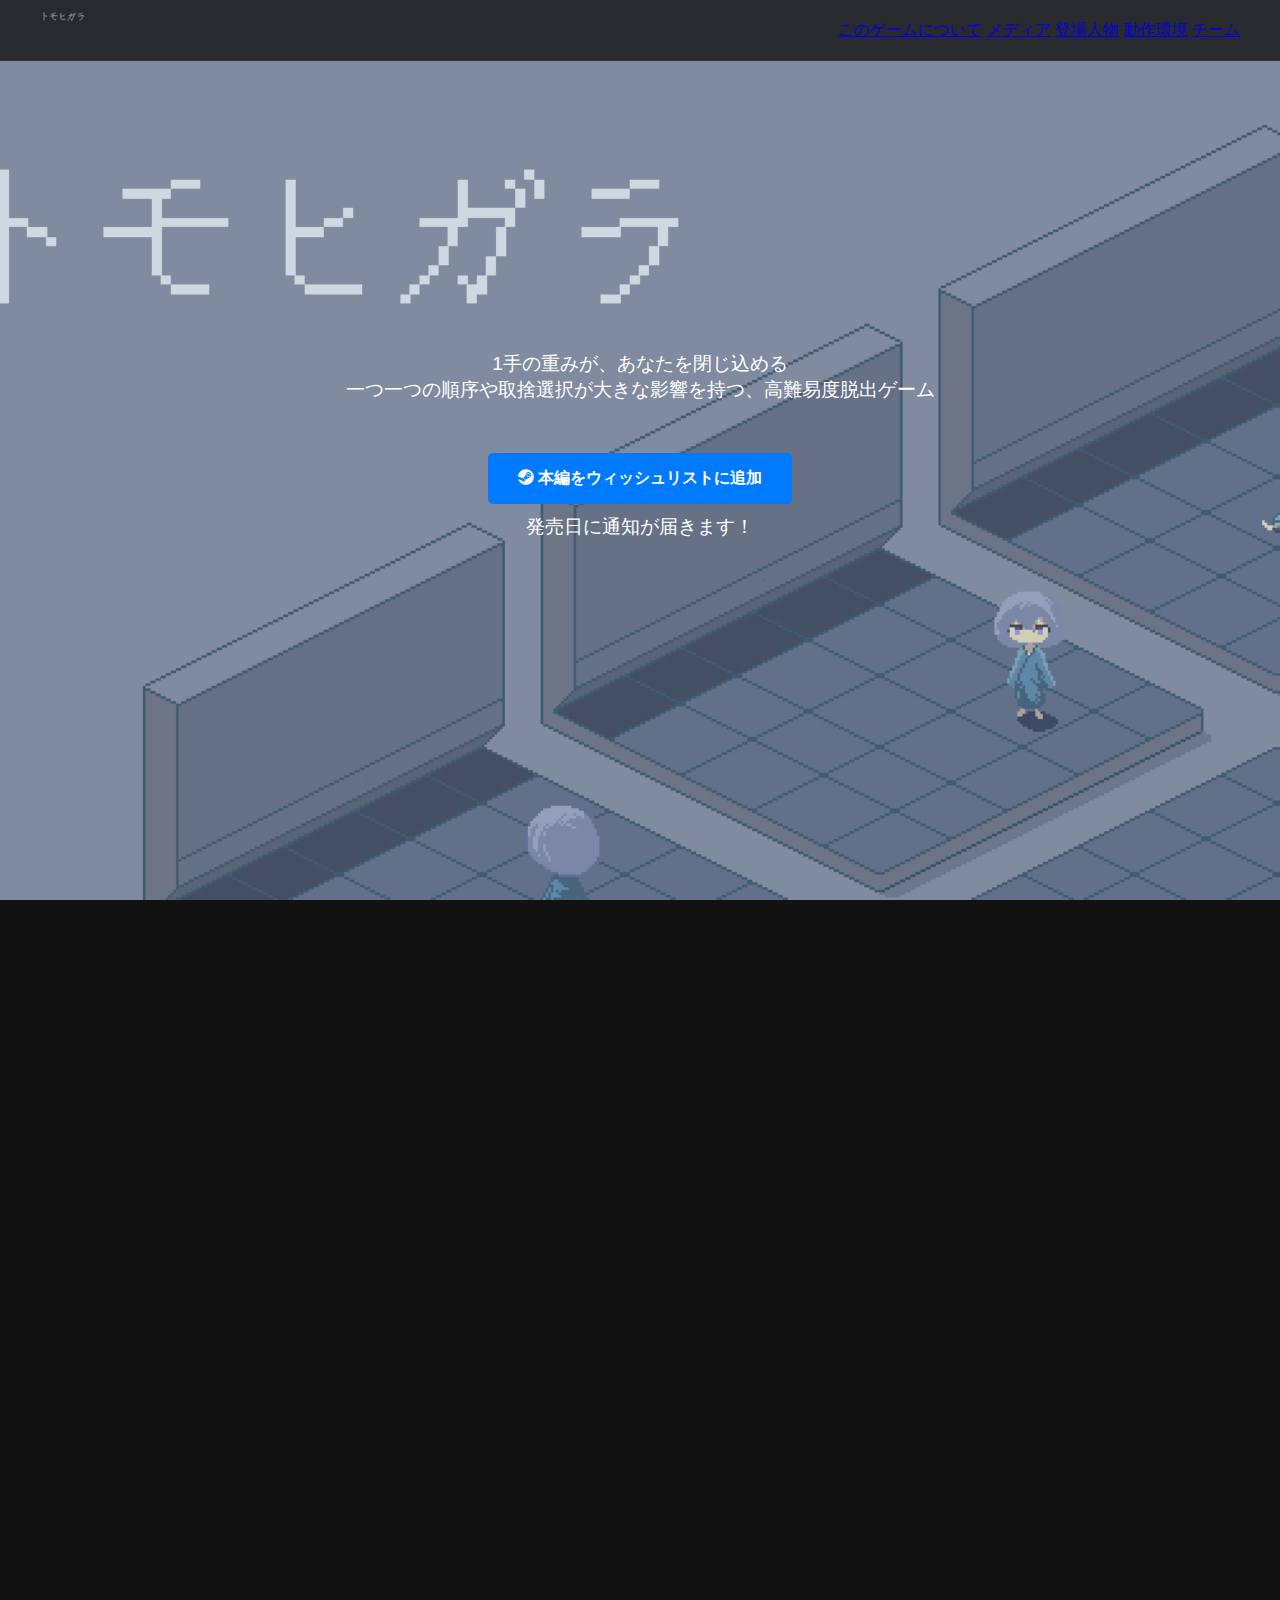
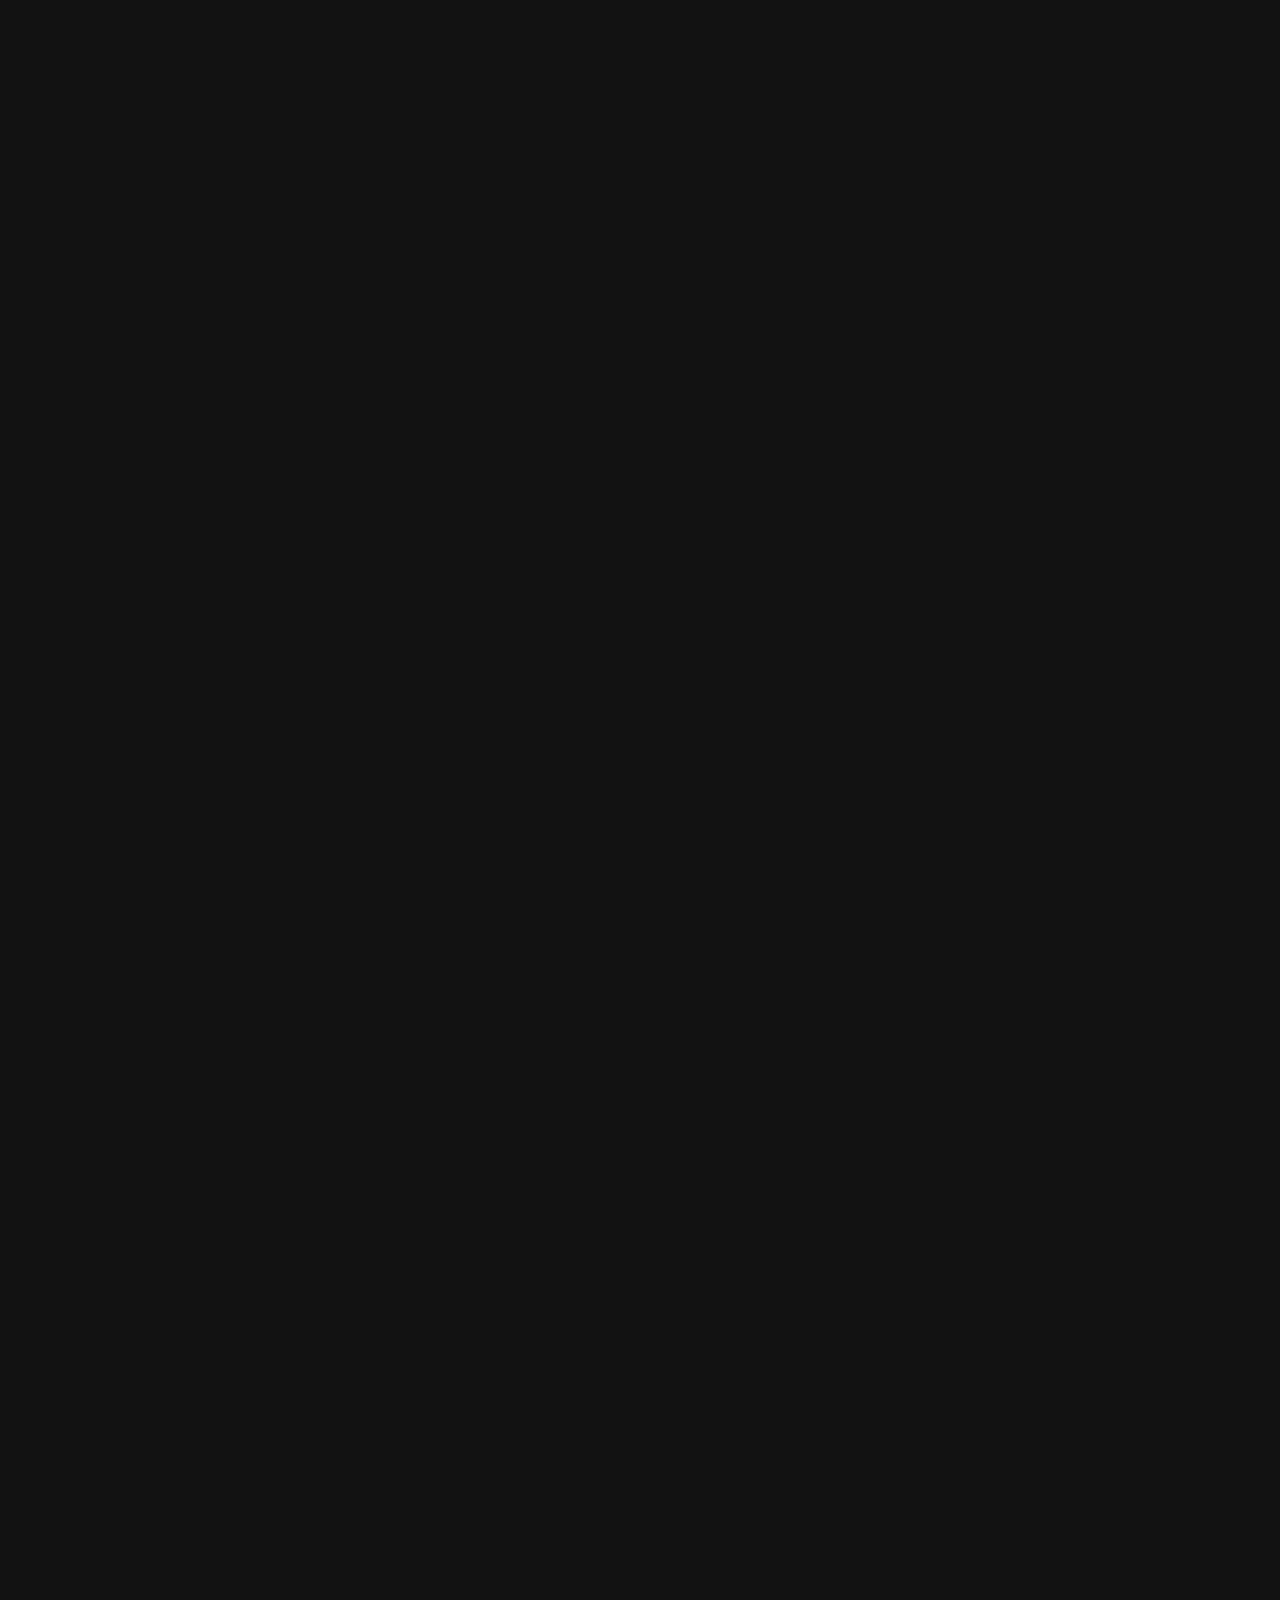
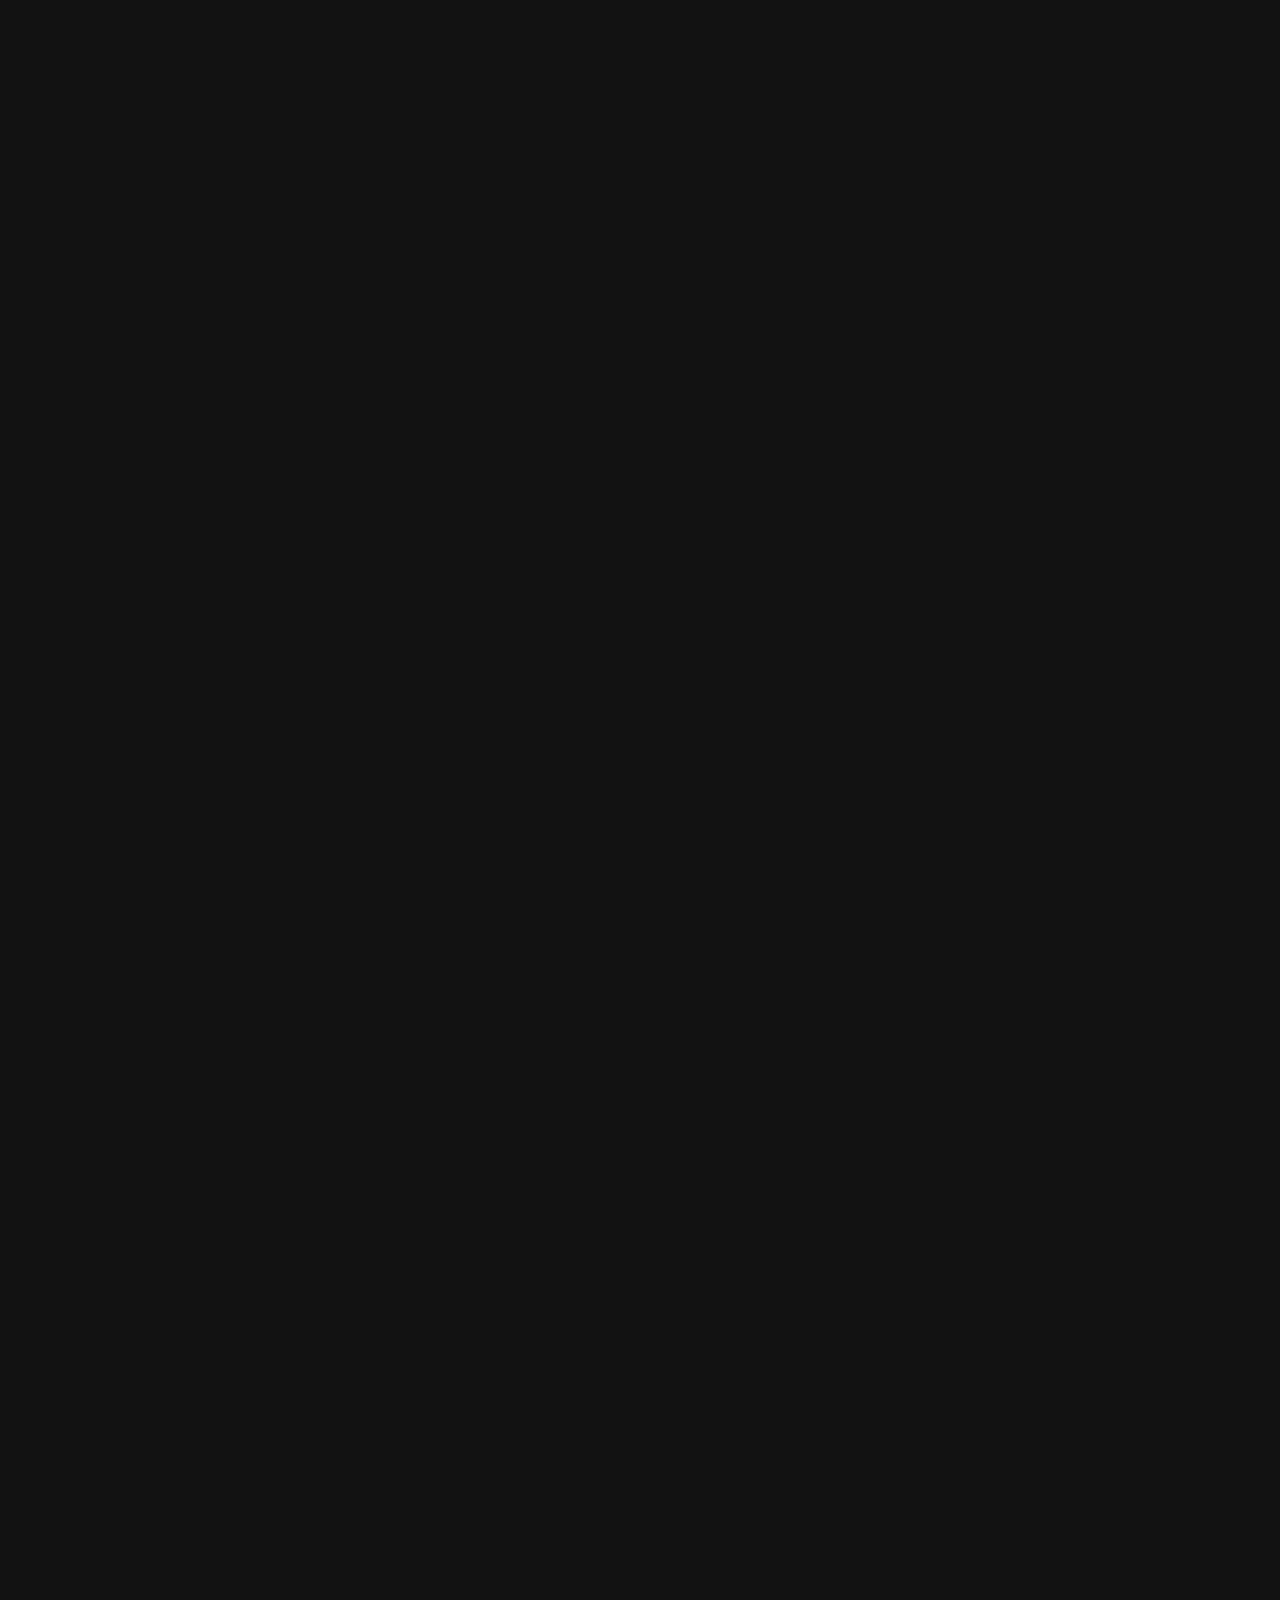
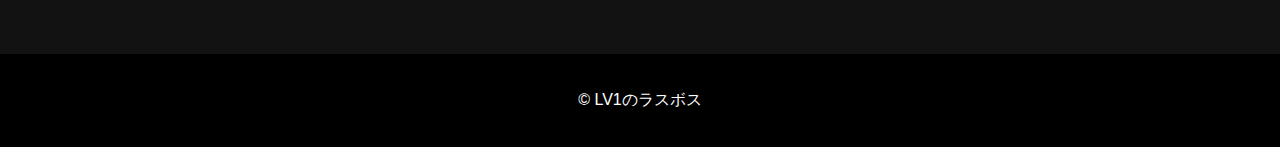
<file: index.html>
<!DOCTYPE html>
<html lang="ja">
  <head>
  <meta charset="UTF-8" />
  <meta name="viewport" content="width=device-width, initial-scale=1.0" />

  <title>トモヒガラ 公式サイト | 記憶を失った少女のドット絵脱出ゲーム</title>
  <meta name="description" content="1手の重みが、あなたを閉じ込める。一つ一つの順序や取捨選択が大きな影響を持つ、高難易度脱出ゲーム。" />
  <meta name="keywords" content="トモヒガラ, 脱出ゲーム, ドット絵, 記憶を失った少女, 高難易度, インディーゲーム, ホラー, ノベル, pixel art" />
  <meta name="author" content="Tomohigara" />
  <link rel="canonical" href="https://tomohigara.com/" />

  <!-- OGP -->
  <meta property="og:title" content="トモヒガラ 公式サイト | 記憶を失った少女のドット絵脱出ゲーム" />
  <meta property="og:description" content="1手の重みが、あなたを閉じ込める。一つ一つの順序や取捨選択が大きな影響を持つ、高難易度脱出ゲーム。" />
  <meta property="og:type" content="website" />
  <meta property="og:url" content="https://tomohigara.com/" />
  <meta property="og:site_name" content="トモヒガラ 公式サイト" />
  <meta property="og:image" content="https://tomohigara.com/images/video-poster.jpg" />
  <meta property="og:image:alt" content="ゲームのキービジュアル" />

  <meta property="og:video" content="https://tomohigara.com/videos/trailer.mp4" />
  <meta property="og:video:type" content="video/mp4" />
  <meta property="og:video:width" content="1280" />
  <meta property="og:video:height" content="720" />

  
  <!-- Twitter -->
  <meta name="twitter:card" content="player" />
<meta name="twitter:site" content="@IeiIei120709" />

<meta name="twitter:player" content="https://tomohigara.com/videos/player.html" />
<meta name="twitter:player:width" content="1280" />
<meta name="twitter:player:height" content="720" />

<meta name="twitter:image" content="https://tomohigara.com/images/video-poster.jpg" />
<meta name="twitter:image:alt" content="トモヒガラ - ゲームトレーラーのサムネイル" />

<meta name="twitter:player:stream" content="https://tomohigara.com/videos/trailer.mp4" />
<meta name="twitter:player:stream:content_type" content="video/mp4" />


  <!-- iOS / Android -->
  <link rel="touch-icon" href="/images/touch_icon.png" />
  <meta name="theme-color" content="#000000" />

  <!-- Styles -->
  <link rel="stylesheet" href="css/style.css" />
  <link rel="stylesheet" href="https://cdnjs.cloudflare.com/ajax/libs/font-awesome/6.5.2/css/all.min.css" />
  <link rel="icon" href="favicon.png" type="image/png" />

  <!-- Structured Data (optional but SEO-effective) -->
  <script type="application/ld+json">
  {
    "@context": "https://schema.org",
    "@type": "VideoGame",
    "name": "記憶を失った少女のドット絵脱出ゲーム",
    "url": "https://tomohigara.com/",
    "image": "https://tomohigara.com/images/main-visual.jpg",
    "author": { "@type": "Person", "name": "Tomohigara" },
    "genre": "脱出ゲーム",
    "description": "1手の重みがあなたを閉じ込める──高難易度ドット絵脱出ゲーム。"
  }
  </script>
</head>

  <body>
    <header>
      <nav>
        <a href="#hero" class="logo"
          ><img src="images/logo.png" alt="ゲームロゴ"
        /></a>
        <div class="nav-links">
          <a href="#about">このゲームについて</a>
          <a href="#media">メディア</a>
          <a href="#characters">登場人物</a>
          <a href="#specs">動作環境</a>
          <a href="team.html" class="page-link">チーム</a>
          </div>
      </nav>
    </header>

    <section id="hero">
      <div class="hero-content">
        <p>
          1手の重みが、あなたを閉じ込める<br />一つ一つの順序や取捨選択が大きな影響を持つ、高難易度脱出ゲーム
        </p>
        <div class="steam-buttons">
          
          <a href="https://store.steampowered.com/app/4055020/_/" target="_blank" class="cta-button primary-cta">
              <i class="fab fa-steam"></i> 本編をウィッシュリストに追加
          </a>
        </div>
        <p class="cta-note">発売日に通知が届きます！</p>
      </div>
    </section>

    <main>
      <section id="about" class="content-section">
        <h2>このゲームについて</h2>
        <p class="intro">
          記憶喪失の少女「イーリャ」を操作し、奇妙で複雑な建物からの脱出を目指す高難易度の脱出ゲームです。
        </p>
        <div class="features-container">
          <div class="feature-item">
            <h4>Stepシステムによる時間の経過</h4>
            <p>
              行動ごとに「step」が進み、状況が変化します。例えば「押してから10stepだけ開く扉」をくぐり、先で作業をして戻ってくるには、行動の順序と取捨選択が命運を分けます。
            </p>
          </div>
          <div class="feature-item">
            <h4>重量システムによるアイテムの制限</h4>
            <p>
              アイテムには「重量値」があり、所持重量が重いほど1回の行動にかかるstep数が増加します。軽装なら10回動ける場面でも、重量が大きければ5回しか動けないかもしれません。
            </p>
          </div>
        </div>
        <div class="goal-description">
          <h4>明確なゴール</h4>
          <p>外へと続く扉を開くため、鍵を集めることが目的です。</p>
          <ul>
            <li>
              <strong>Demo版：</strong
              >チュートリアルにあたり、黒色の鍵を1つ集めれば脱出できます。
            </li>
            <li>
              <strong>製品版：</strong
              >5つの鍵が必要となり、複雑な仕掛けを解き進める必要があります。ただし救済措置として、“ロボットを分解して鍵を得る”方法も存在します。これは便利な近道であると同時に、本作の持つ残酷さを象徴する要素です。
            </li>
          </ul>
        </div>
        <div class="streaming-policy">
          <h4>ゲーム配信について</h4>
          <p>
            Demo版・製品版ともに配信可能です。配信の際は、概要欄などに本ゲームの販売リンクを掲載していただけると幸いです。
          </p>
        </div>
        <p class="outro">
          記憶喪失の少女「イーリャ」を奇妙で複雑な建物からの脱出へと導いてください。
        </p>
      </section>

      <section id="media" class="content-section">
        <h2>トレーラー & スクリーンショット</h2>

        <div class="trailer-container">
          <iframe
            src="https://www.youtube.com/embed/xYiSZO9I0Ng"
            title="YouTube video player"
            frameborder="0"
            allow="accelerometer; autoplay; clipboard-write; encrypted-media; gyroscope; picture-in-picture; web-share"
            allowfullscreen
          ></iframe>
        </div>
        <div class="gallery-container">
          <div class="main-image-wrapper">
            <img
              id="main-screenshot"
              src="images/ss1.jpg"
              alt="メインスクリーンショット"
            />
          </div>
          <div class="thumbnail-grid">
            <img
              class="thumbnail-img active"
              src="images/ss1.jpg"
              alt="スクリーンショット1"
            />
            <img
              class="thumbnail-img"
              src="images/ss2.jpg"
              alt="スクリーンショット2"
            />
            <img
              class="thumbnail-img"
              src="images/ss3.jpg"
              alt="スクリーンショット3"
            />
            <img
              class="thumbnail-img"
              src="images/ss4.jpg"
              alt="スクリーンショット4"
            />
            <img
              class="thumbnail-img"
              src="images/ss5.jpg"
              alt="スクリーンショット5"
            />
          </div>
        </div>
      </section>

      <section id="characters" class="content-section">
        <h2>登場人物</h2>
        <div class="character-grid">
          <div class="character-card">
            <img src="images/character1.png" alt="イーリャの画像" />
            <h3>イーリャ</h3>
            <p>
              見知らぬ建物で目覚めた記憶喪失の少女。<br />黒い鍵を見つけて脱出を目指す。
            </p>
          </div>
          <div class="character-card">
            <img src="images/character2.png" alt="モップの画像" />
            <h3>モップ</h3>
            <p>
              イーリャをサポートするロボット。<br />この建物について何か知っているようだが………
            </p>
          </div>
        </div>
      </section>

      <section id="specs" class="content-section">
        <h2>動作環境</h2>
        <ul>
          <li><strong>OS:</strong> Windows 10 / 11</li>
          <li><strong>メモリ:</strong> 8 GB RAM</li>
        </ul>
      </section>
    </main>

    <footer>
      <p>&copy; LV1のラスボス</p>
    </footer>

    <script src="js/script.js"></script>
  </body>
</html>
</file>
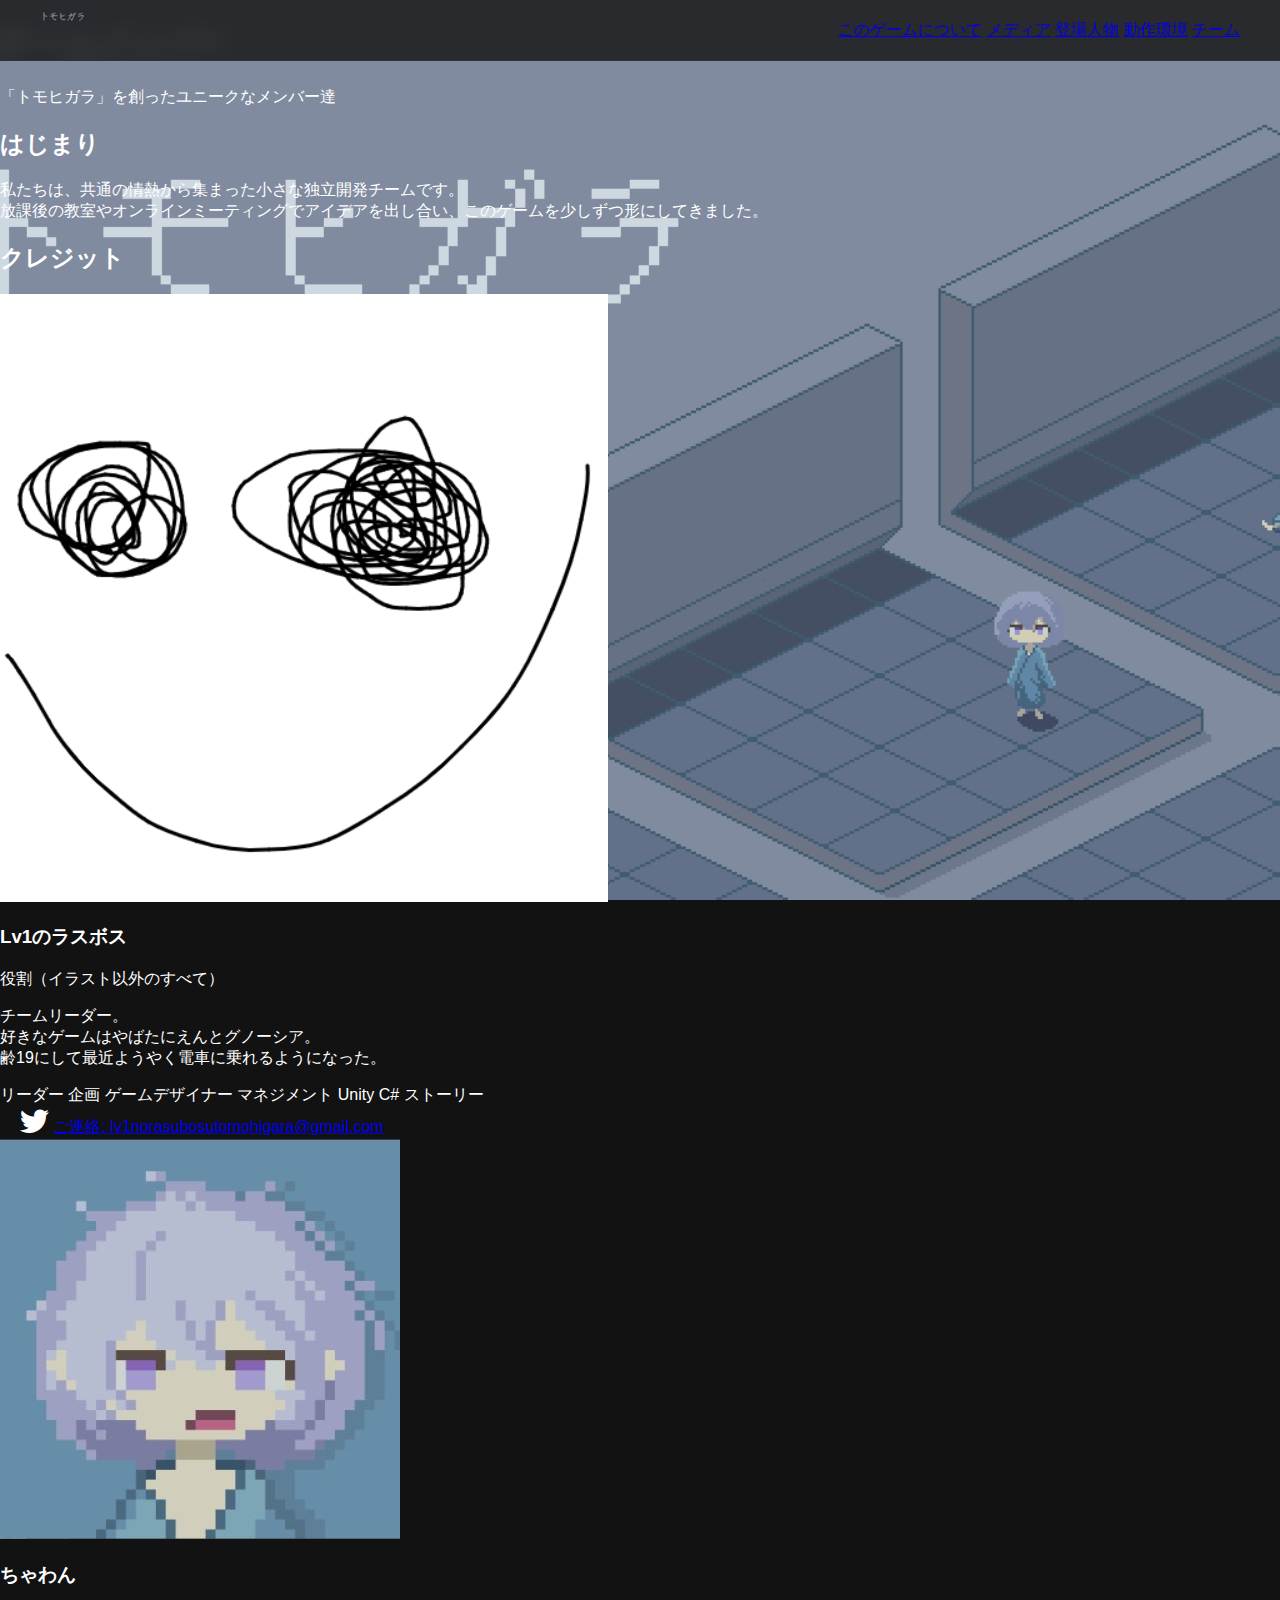
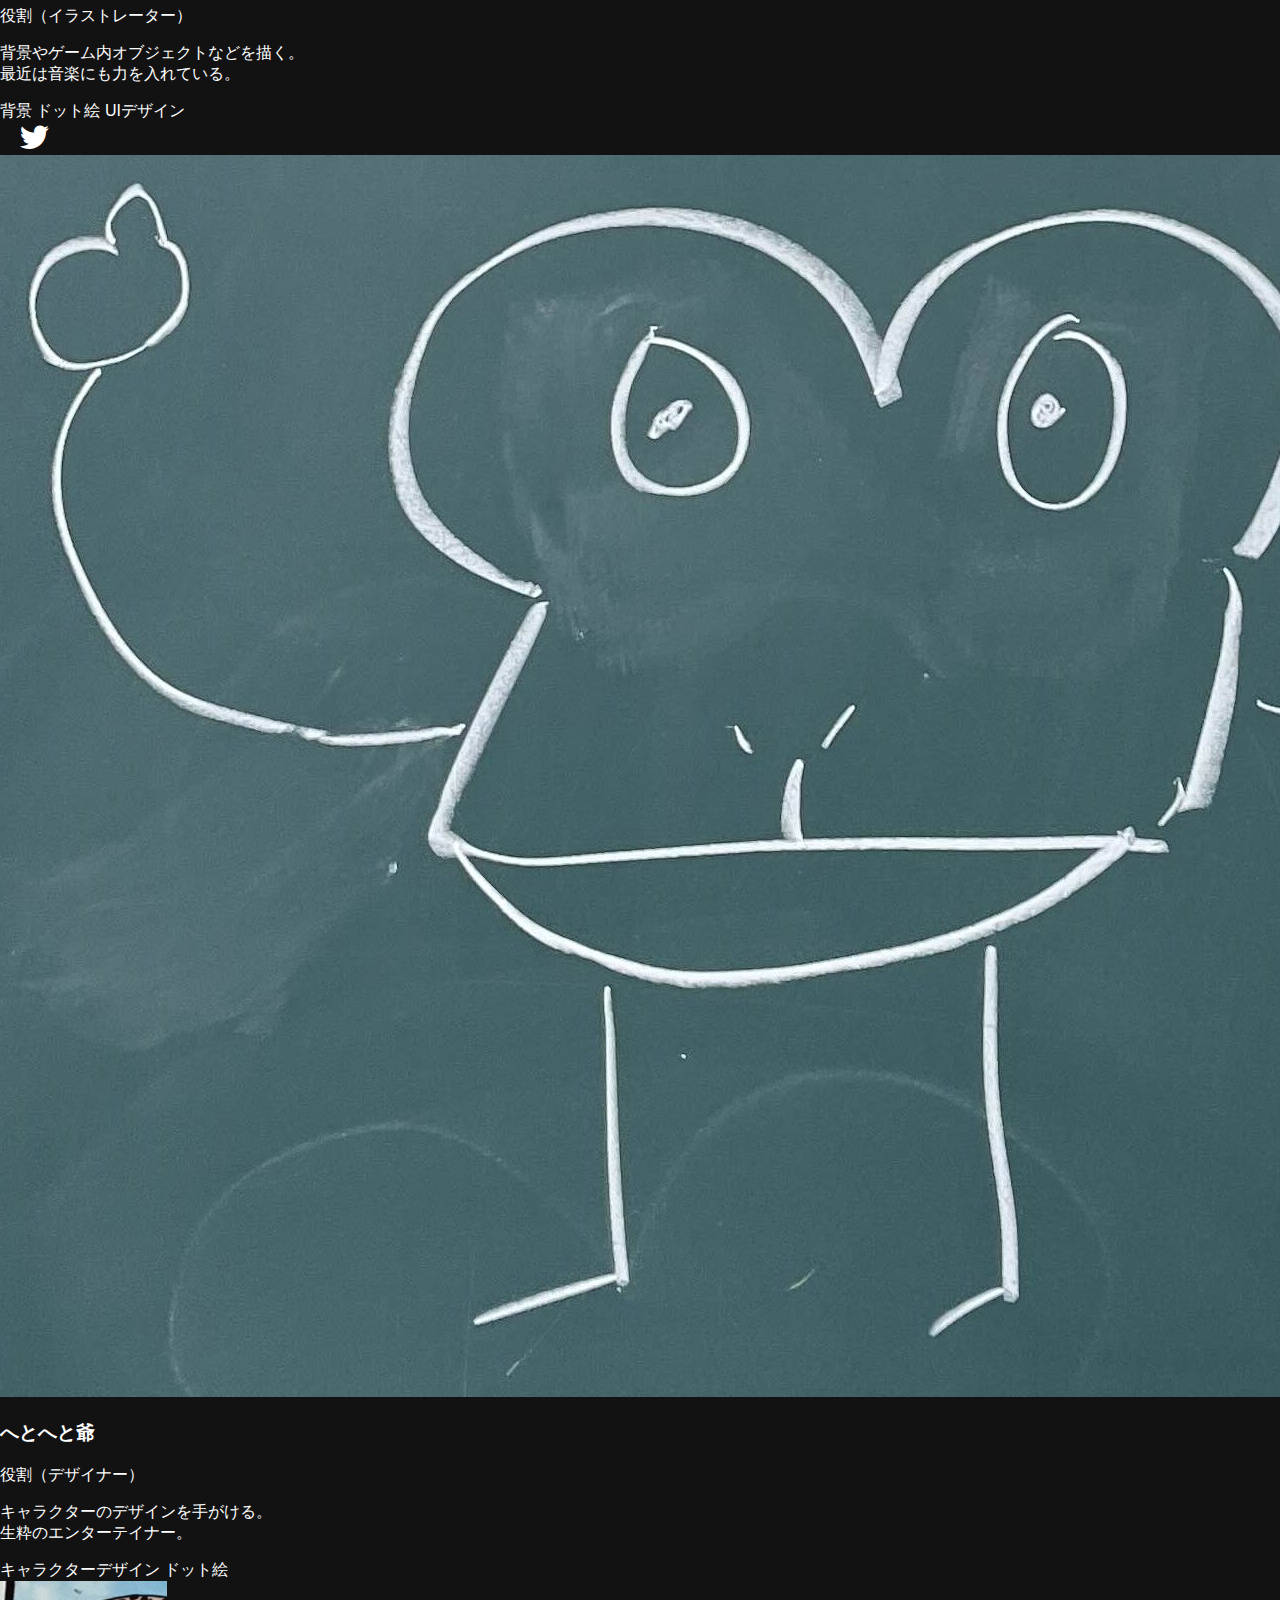
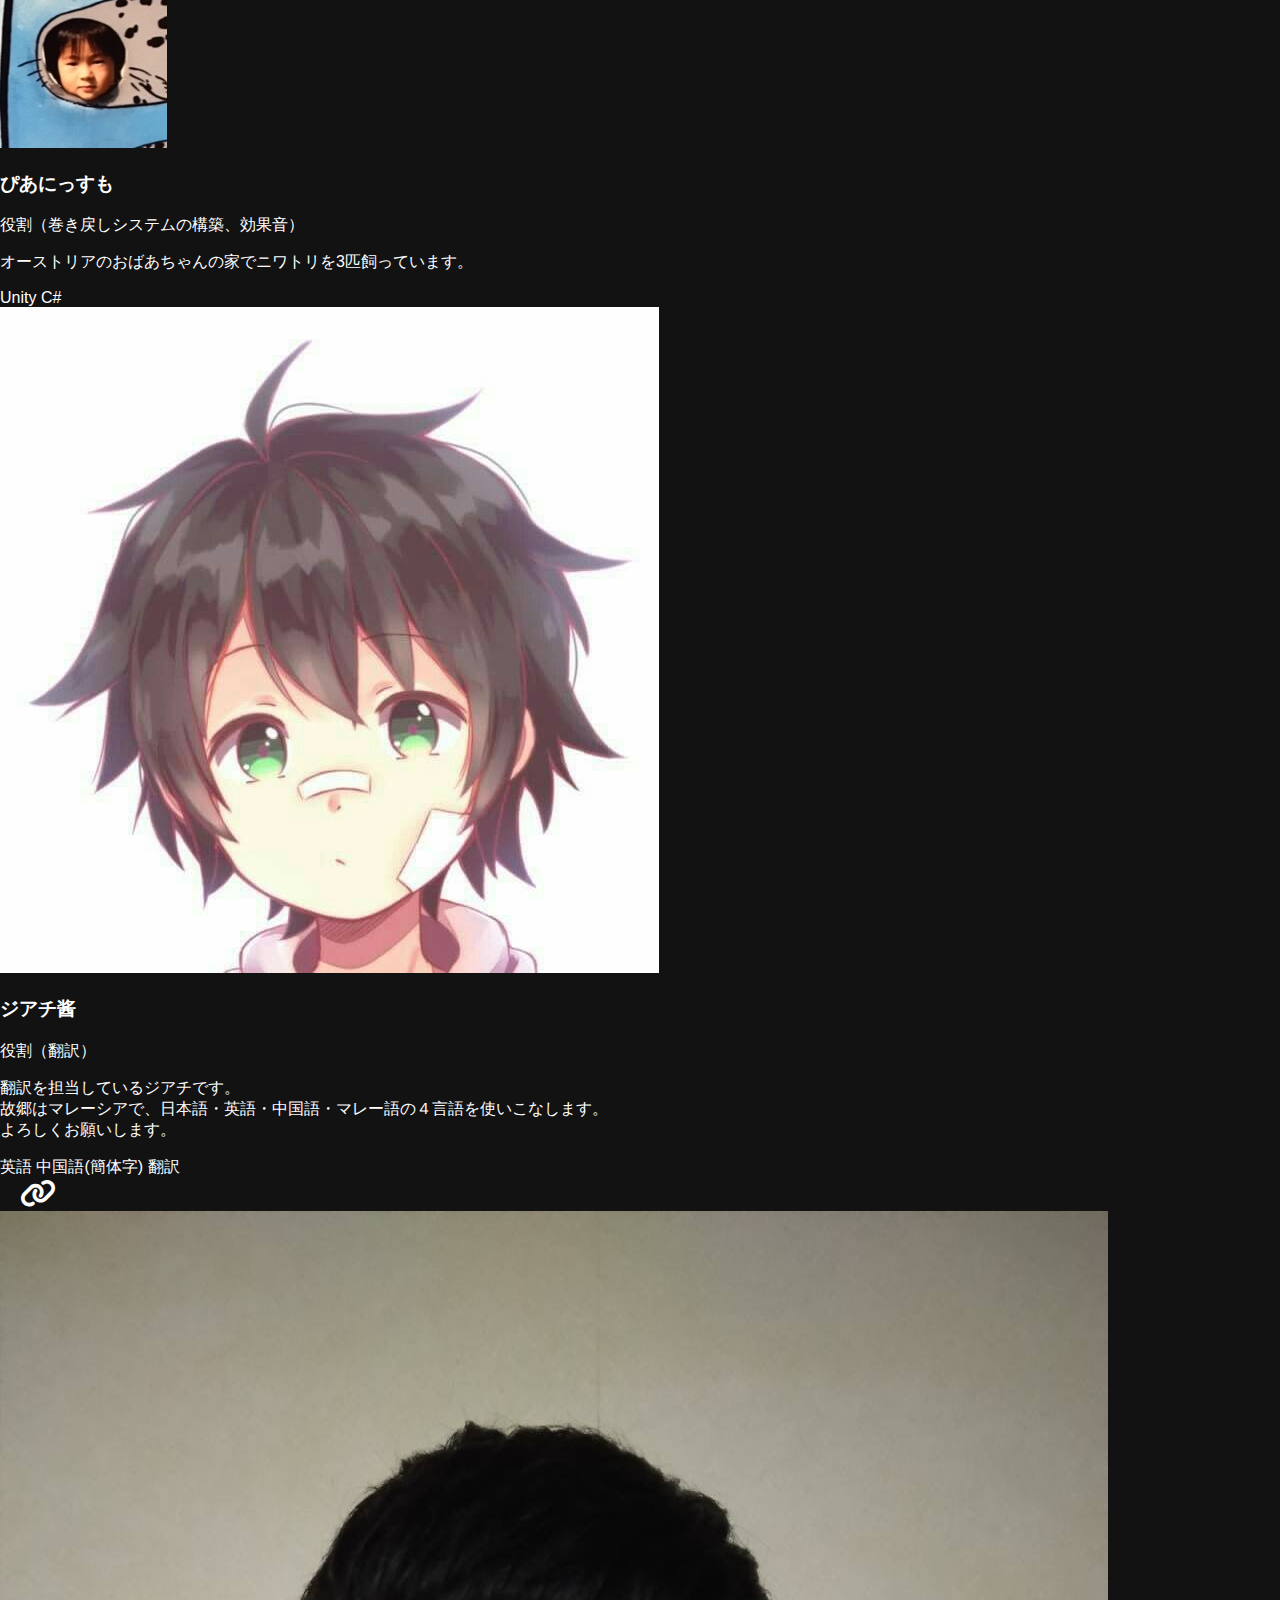
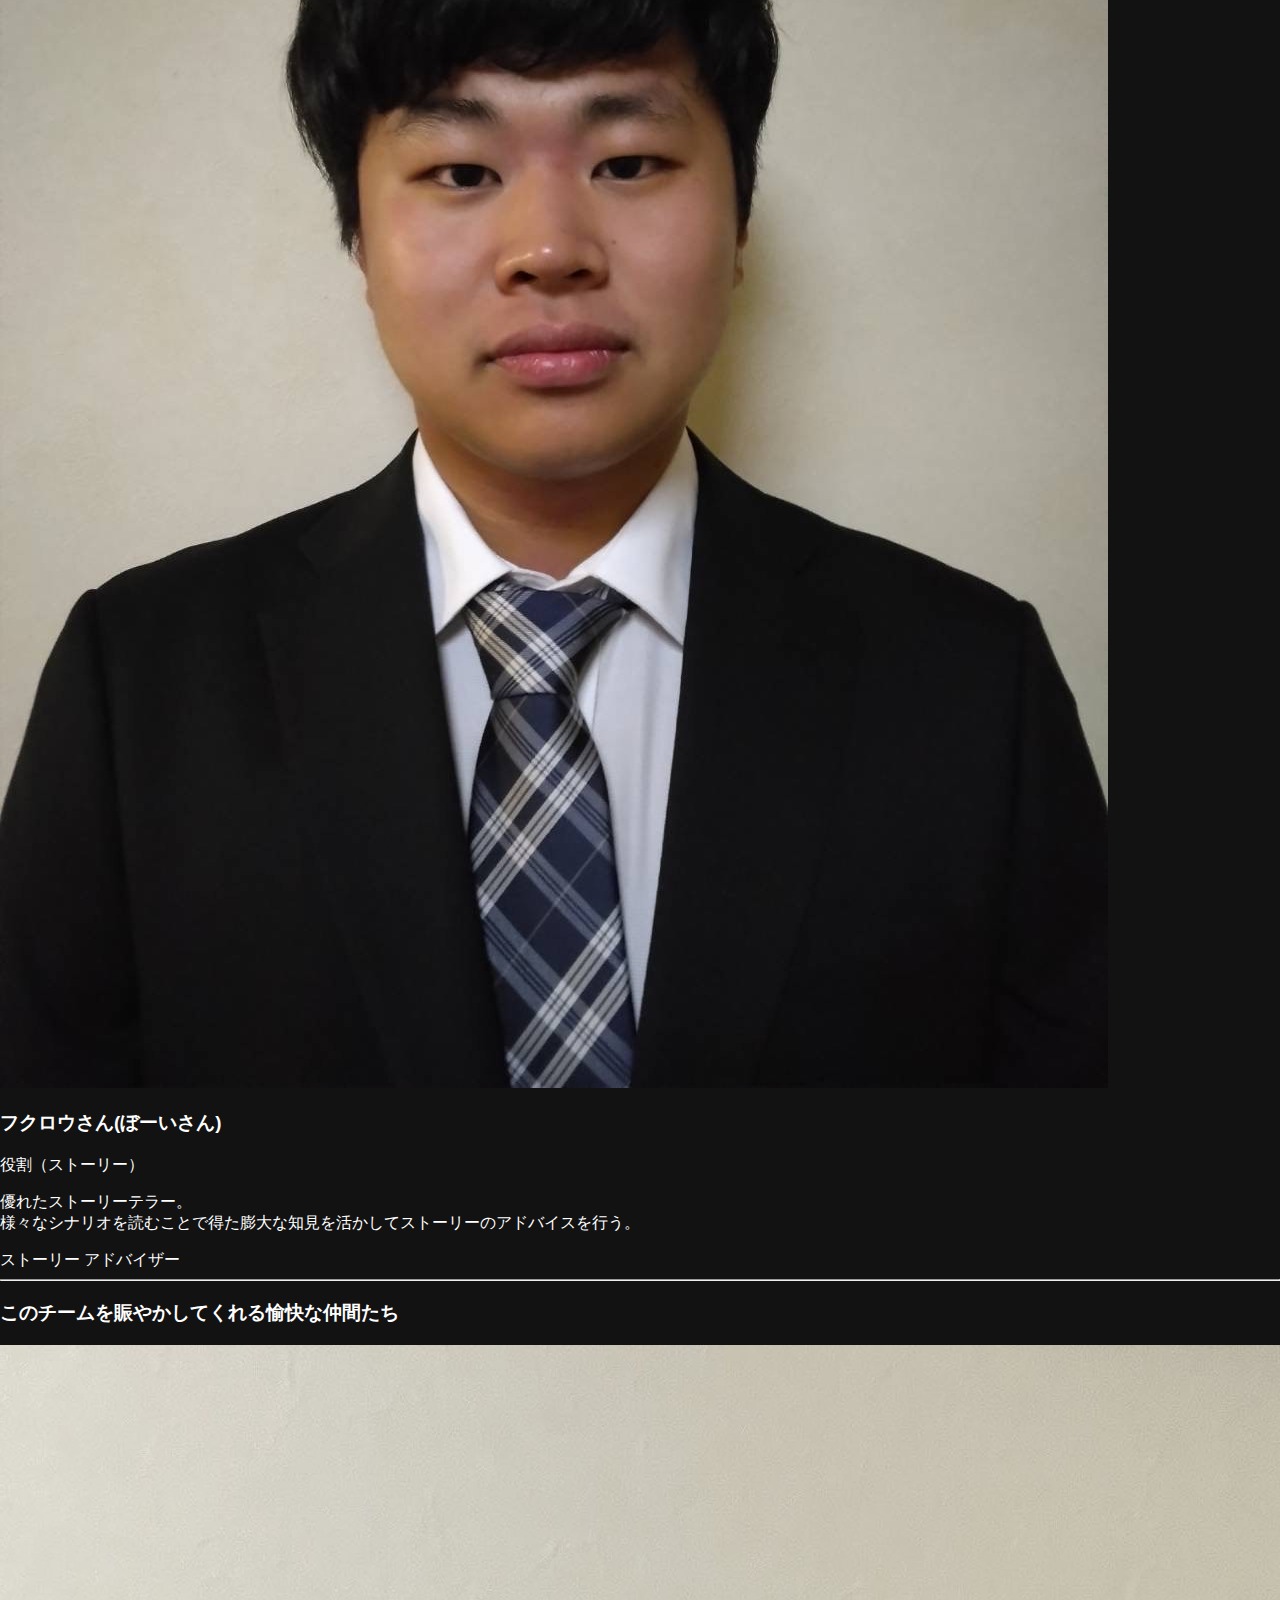
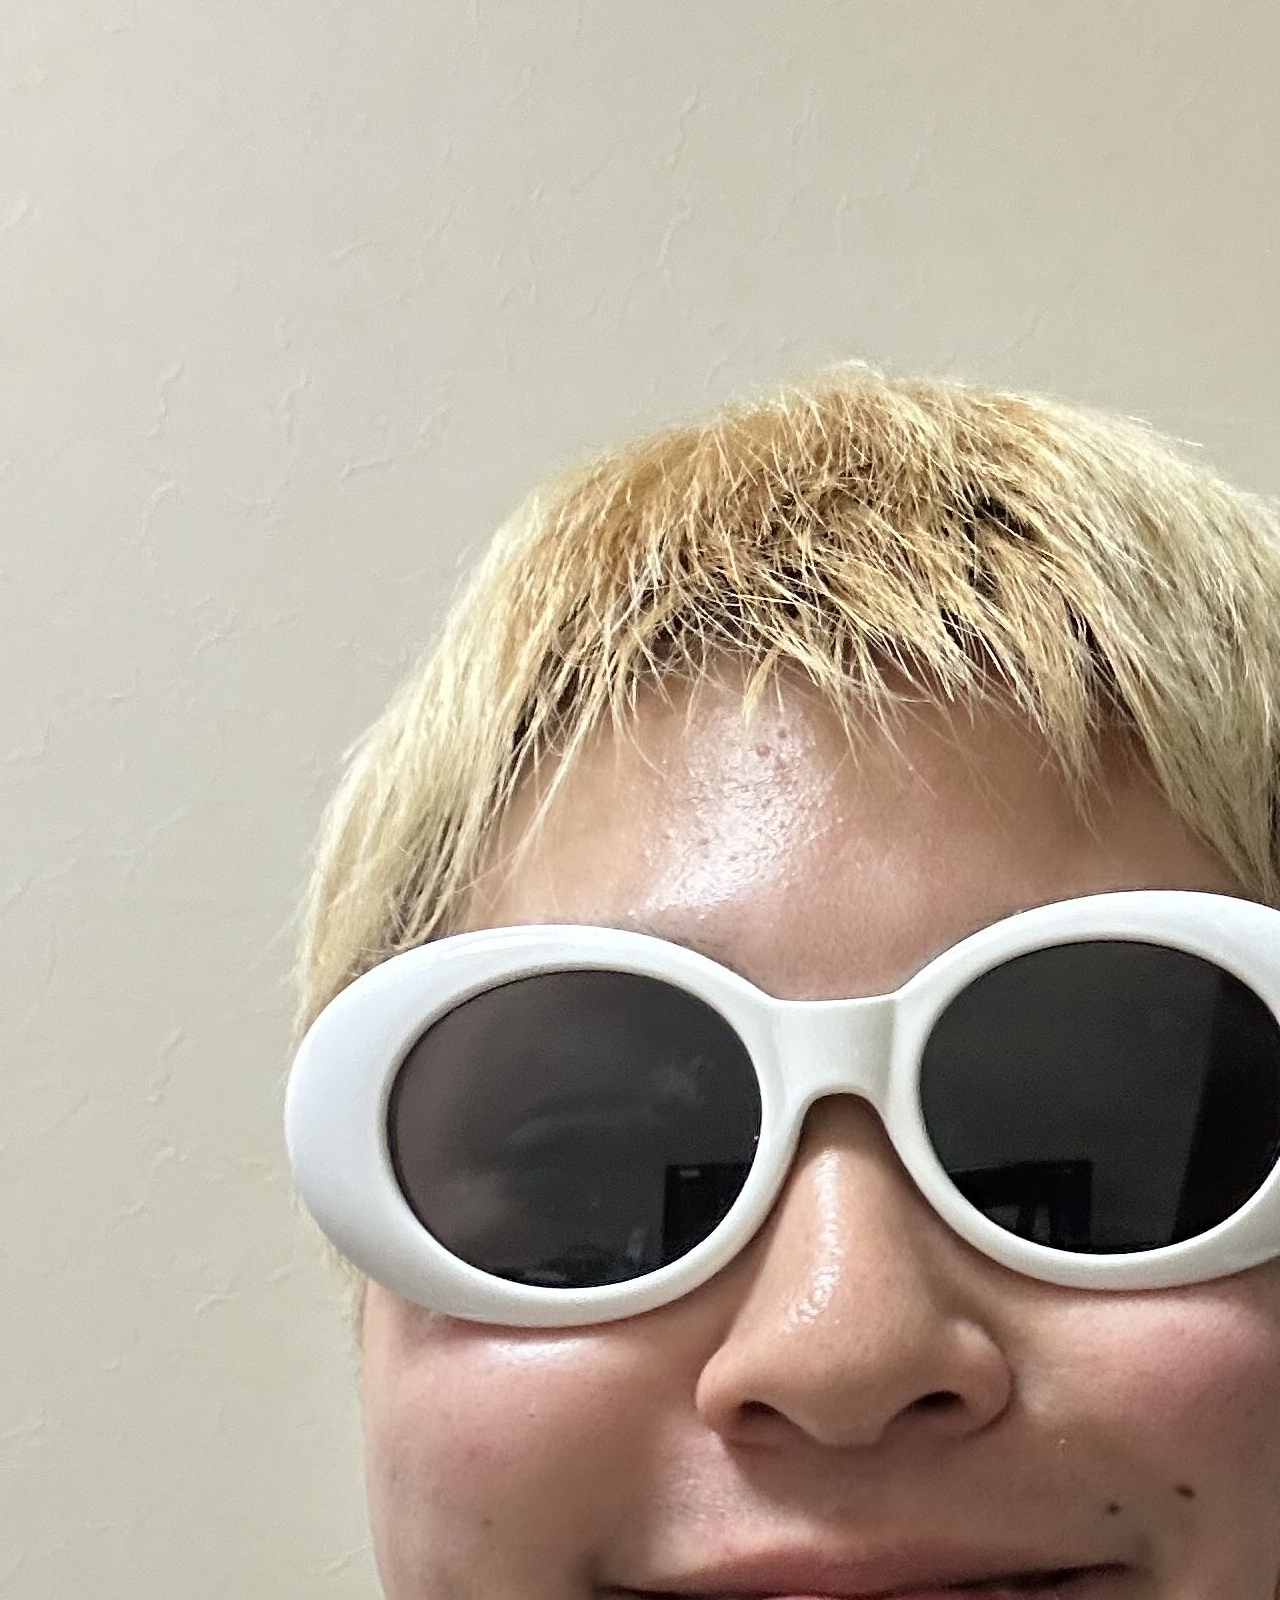
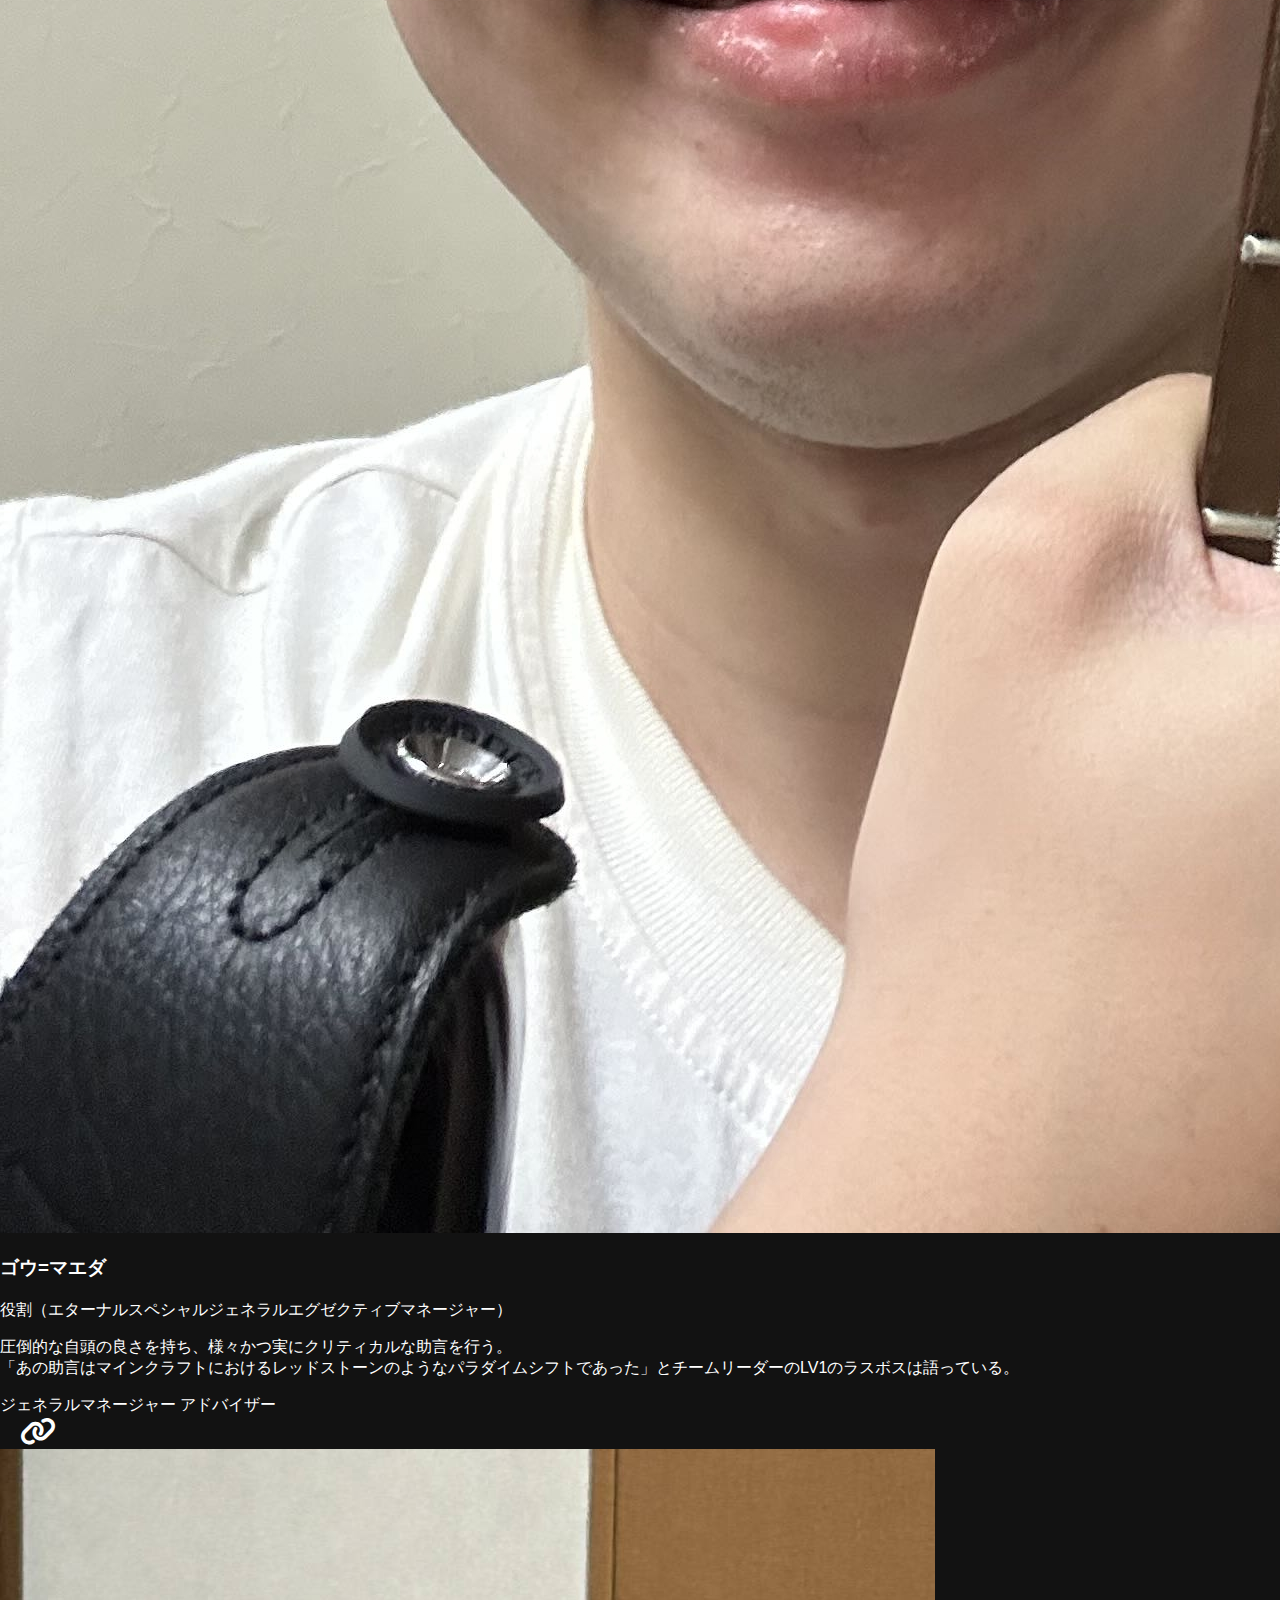
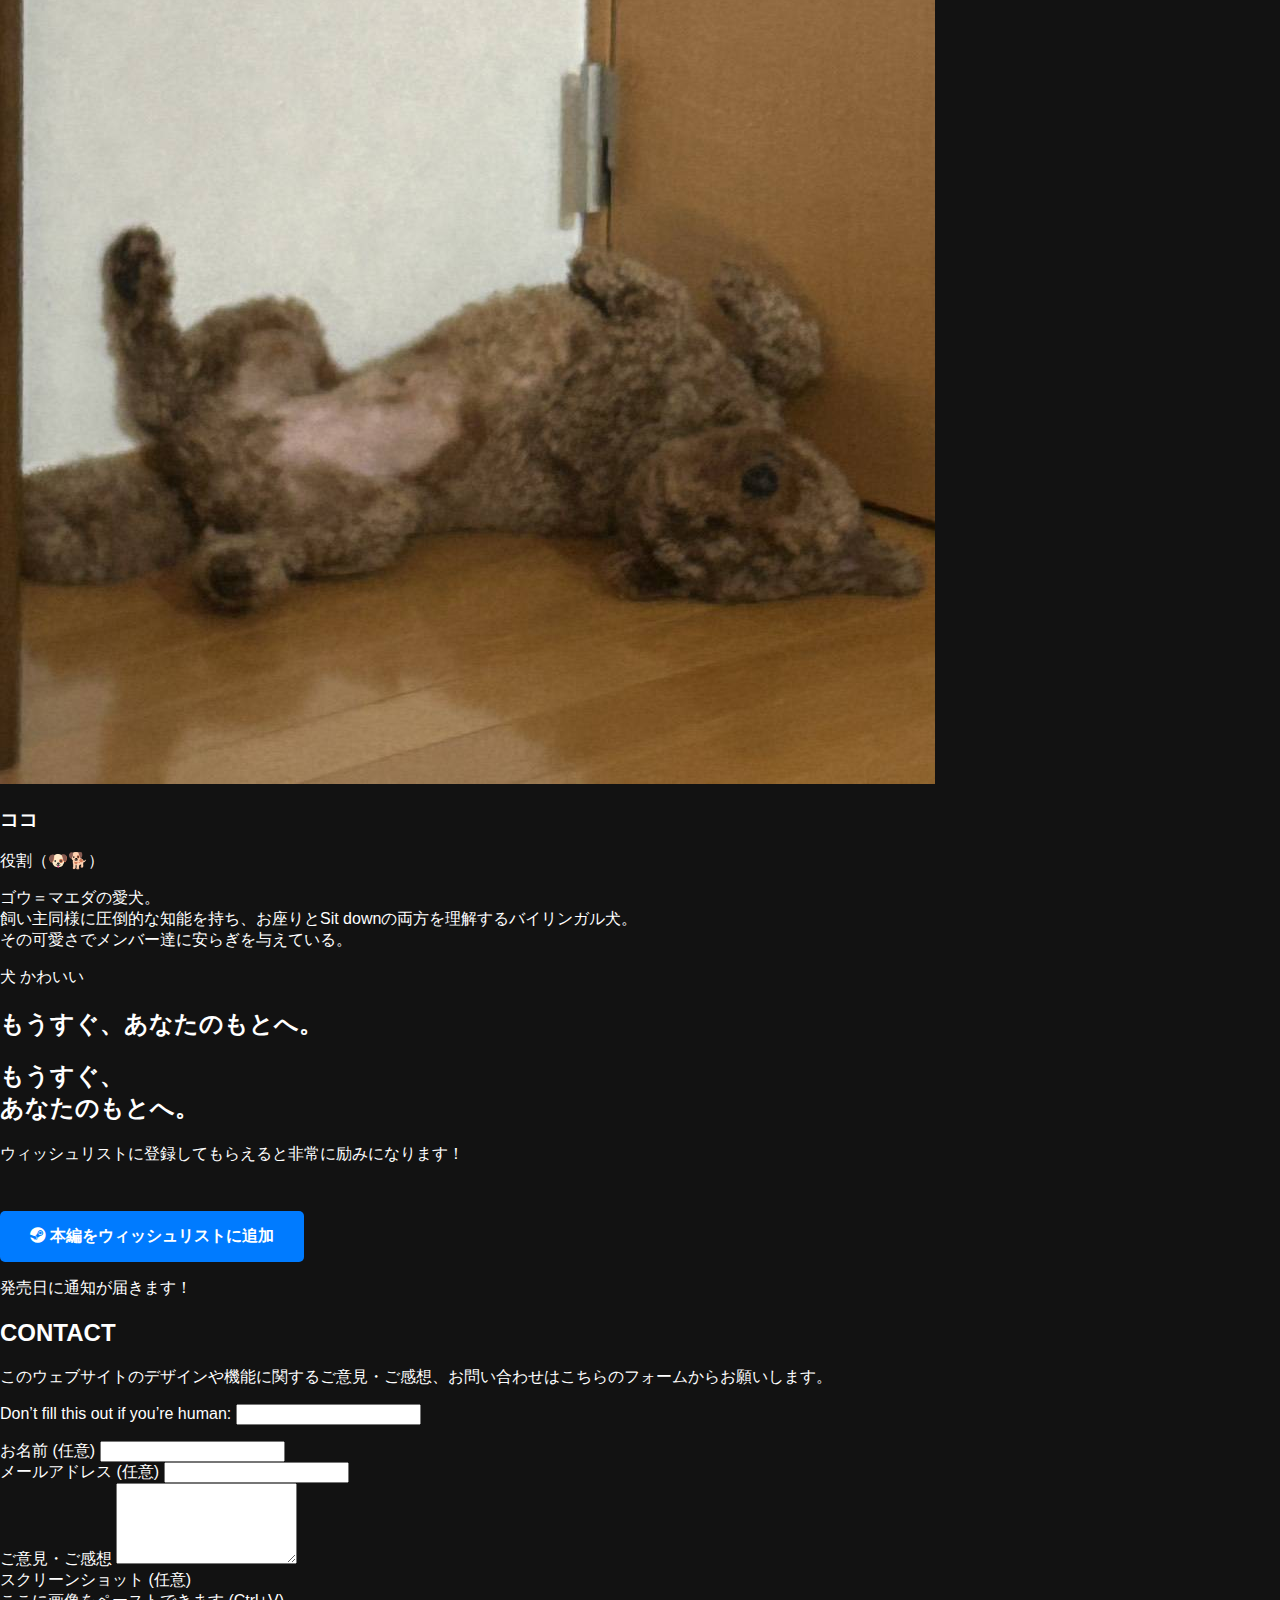
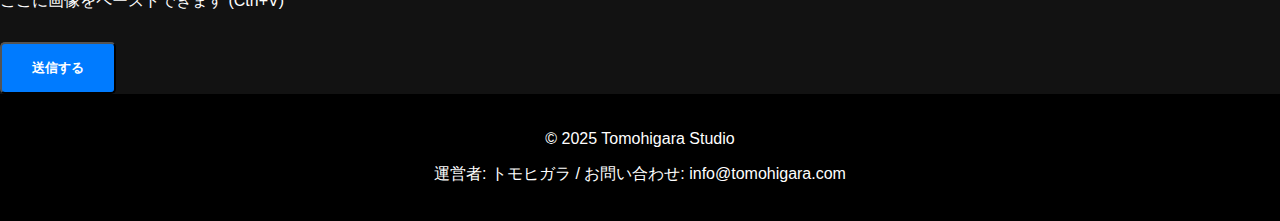
<file: team.html>
<!DOCTYPE html>
<html lang="ja">
<head>
    <meta charset="UTF-8">
    <meta name="viewport" content="width=device-width, initial-scale=1.0">
    <title>チーム紹介 | 【トモヒガラ】公式サイト</title>
    <meta name="description" content="ドット絵脱出ゲーム『トモヒガラ』を制作した開発チームの紹介ページです。各メンバーの役割や制作への想いを掲載しています。">
    <link rel="stylesheet" href="css/style.css">
    <link rel="stylesheet" href="https://cdnjs.cloudflare.com/ajax/libs/font-awesome/6.5.2/css/all.min.css">
    <link rel="icon" href="favicon.png" type="image/png">
</head>
<body>

    <header>
        <nav>
            <a href="index.html" class="logo"><img src="images/logo.png" alt="ゲームロゴ"></a>
             <div class="nav-links">
                <a href="index.html#about">このゲームについて</a>
                <a href="index.html#media">メディア</a>
                <a href="index.html#characters">登場人物</a>
                <a href="index.html#specs">動作環境</a>
                <a href="team.html" class="page-link">チーム</a>
                </div>
        </nav>
    </header>

    <main id="team-page">

        <section id="team-hero">
            <div class="hero-content">
                <h1>チームメンバー</h1>
                <p>「トモヒガラ」を創ったユニークなメンバー達</p>
            </div>
        </section>

        <section id="team-intro" class="team-content-section">
            <div class="container">
                <h2>はじまり</h2>
                <div class="team-story-container">
                    
                    <div class="team-text">
                        <p>私たちは、共通の情熱から集まった小さな独立開発チームです。<br>放課後の教室やオンラインミーティングでアイデアを出し合い、このゲームを少しずつ形にしてきました。</p>
                    </div>
                </div>
            </div>
        </section>
       
        <section id="team-members" class="team-content-section">
            <div class="container">
                <h2>クレジット</h2>
                <div class="team-list-container">

                    <article class="team-member">
                        <div class="team-member-photo">
                            <img src="images/member1.png" alt="メンバー1の顔写真">
                        </div>
                        <div class="team-member-bio">
                            <h3>Lv1のラスボス</h3>
                            <p class="role">役割（イラスト以外のすべて）</p>
                            <p>チームリーダー。<br>好きなゲームはやばたにえんとグノーシア。<br>齢19にして最近ようやく電車に乗れるようになった。</p>
                            <div class="skill-tags">
                                <span>リーダー</span>
                                <span>企画</span>
                                <span>ゲームデザイナー</span>
                                <span>マネジメント</span>
                                <span>Unity</span>
                                <span>C#</span>
                                <span>ストーリー</span>
                            </div>
                            <div class="social-links">
                              <a href="https://x.com/IeiIei120709" target="_blank" class="social-icon"><i class="fab fa-twitter"></i></a>
                              <a href="mailto:lv1norasubosutomohigara@gmail.com" class="work-request-text">ご連絡: lv1norasubosutomohigara@gmail.com</a>
                            </div>
                        </div>
                    </article>
                    
                    <article class="team-member ">
                        <div class="team-member-photo">
                            <img src="images/tyawawa.jpg" alt="メンバー2の顔写真">
                        </div>
                        <div class="team-member-bio">
                            <h3>ちゃわん</h3>
                            <p class="role">役割（イラストレーター）</p>
                            <p>背景やゲーム内オブジェクトなどを描く。<br>最近は音楽にも力を入れている。</p>
                            <div class="skill-tags">
                                <span>背景</span>
                                <span>ドット絵</span>
                                <span>UIデザイン</span>
                            </div>
                            <div class="social-links">
                               <a href="https://x.com/chawan3776" target="_blank" class="social-icon"><i class="fab fa-twitter"></i></a>
                               
                            </div>
                        </div>
                    </article>
                    
                    <article class="team-member">
                        <div class="team-member-photo">
                            <img src="images/member3.jpg" alt="メンバー3の顔写真">
                        </div>
                        <div class="team-member-bio">
                            <h3>へとへと爺</h3>
                            <p class="role">役割（デザイナー）</p>
                            <p>キャラクターのデザインを手がける。<br>生粋のエンターテイナー。</p>
                            <div class="skill-tags">
                                <span>キャラクターデザイン</span>
                                <span>ドット絵</span>
                            </div>
                        </div>
                    </article>

                    <article class="team-member">
                        <div class="team-member-photo">
                            <img src="images/member4.JPG" alt="メンバー4の顔写真">
                        </div>
                        <div class="team-member-bio">
                            <h3>ぴあにっすも</h3>
                            <p class="role">役割（巻き戻しシステムの構築、効果音）</p>
                            <p>オーストリアのおばあちゃんの家でニワトリを3匹飼っています。</p>
                            <div class="skill-tags">
                                <span>Unity</span>
                                <span>C#</span>
                            </div>
                        </div>
                    </article>

                    <article class="team-member">
                        <div class="team-member-photo">
                            <img src="images/member5.png" alt="メンバー5の顔写真">
                        </div>
                        <div class="team-member-bio">
                            <h3>ジアチ酱</h3>
                            <p class="role">役割（翻訳）</p>
                            <p>翻訳を担当しているジアチです。<br>故郷はマレーシアで、日本語・英語・中国語・マレー語の４言語を使いこなします。<br>よろしくお願いします。</p>
                            
                            <div class="skill-tags">
                                <span>英語</span>
                                <span>中国語(簡体字)</span>
                                <span>翻訳</span>

                            <div class="social-links">
                                <a href="https://github.com/TabibitoDK" target="_blank" class="social-icon"><i class="fas fa-link"></i></a>
                            </div>

                            </div>
                        </div>
                    </article>
                    <article class="team-member">
                        <div class="team-member-photo">
                            <img src="images/member7.jpg" alt="フクロウさんの顔写真">
                        </div>
                        <div class="team-member-bio">
                            <h3>フクロウさん(ぼーいさん)</h3>
                            <p class="role">役割（ストーリー）</p>
                            <p>優れたストーリーテラー。<br>様々なシナリオを読むことで得た膨大な知見を活かしてストーリーのアドバイスを行う。</p>
                            <div class="skill-tags">
                                <span>ストーリー</span>
                                <span>アドバイザー</span>

                            </div>
                        </div>
                    </article>
                
                    <hr class="section-divider">
                    <h3 class="team-subtitle">このチームを賑やかしてくれる愉快な仲間たち</h3>

                    <article class="team-member">
                        <div class="team-member-photo">
                            <img src="images/go-maeda.jpg" alt="ゴウ=マエダの顔写真">
                        </div>
                        <div class="team-member-bio">
                            <h3>ゴウ=マエダ</h3>
                            <p class="role">役割（エターナルスペシャルジェネラルエグゼクティブマネージャー）</p>
                            <p>圧倒的な自頭の良さを持ち、様々かつ実にクリティカルな助言を行う。<br>「あの助言はマインクラフトにおけるレッドストーンのようなパラダイムシフトであった」とチームリーダーのLV1のラスボスは語っている。</p>
                            <div class="skill-tags">
                                <span>ジェネラルマネージャー</span>
                                <span>アドバイザー</span>
                                
                            </div>
                            <div class="social-links">
                                <a href="https://go-maeda-git.github.io/" target="_blank" class="social-icon"><i class="fas fa-link"></i></a>
                            </div>
                        </div>
                    </article>
                    
                    <article class="team-member">
                        <div class="team-member-photo">
                            <img src="images/member_coco.png" alt="ココの顔写真">
                        </div>
                        <div class="team-member-bio">
                            <h3>ココ</h3>
                            <p class="role">役割（🐶🐕）</p>
                            <p>ゴウ＝マエダの愛犬。<br>飼い主同様に圧倒的な知能を持ち、お座りとSit downの両方を理解するバイリンガル犬。<br>その可愛さでメンバー達に安らぎを与えている。</p>
                            <div class="skill-tags">
                                <span>犬</span>
                                <span>かわいい</span>
                            </div>
                        </div>
                    </article>
                </div>
            </div>
        </section>
        </main>

    </main>
<section id="game-cta" class="team-content-section">
    <div class="container">
        <h2 class="desktop-only">もうすぐ、あなたのもとへ。</h2>
        <h2 class="mobile-only">もうすぐ、<br>あなたのもとへ。</h2>
        <p class="cta-lead">
            ウィッシュリストに登録してもらえると非常に励みになります！
        </p>
        <div class="steam-buttons">
            <a href="https://store.steampowered.com/app/4055020/_/" target="_blank" class="cta-button primary-cta">
                <i class="fab fa-steam"></i> 本編をウィッシュリストに追加
            </a>
        </div>
        <p class="cta-note">発売日に通知が届きます！</p>
    </div>
</section>
<section id="contact">
      <h2>CONTACT</h2>
      <p>
        このウェブサイトのデザインや機能に関するご意見・ご感想、お問い合わせはこちらのフォームからお願いします。
      </p>
      
      <form name="site-feedback" method="POST" data-netlify="true" netlify-honeypot="bot-field">
        <input type="hidden" name="form-name" value="site-feedback" />
        <p class="hidden">
          <label>Don’t fill this out if you’re human: <input name="bot-field" /></label>
        </p>

        <div class="form-group">
          <label for="name">お名前 (任意)</label>
          <input type="text" id="name" name="name" />
        </div>
        <div class="form-group">
          <label for="email">メールアドレス (任意)</label>
          <input type="email" id="email" name="email" />
        </div>
        <div class="form-group">
          <label for="message">ご意見・ご感想</label>
          <textarea id="message" name="message" rows="5" required></textarea>
        </div>

<div class="form-group">
  <label for="screenshot">スクリーンショット (任意)</label>
  <input type="file" id="screenshot-input" name="screenshot" accept="image/png, image/jpeg, image/gif" style="display: none;">
  <div id="paste-area" class="paste-area">
    ここに画像をペーストできます (Ctrl+V)
  </div>
</div>

        <div class="form-group">
          <button type="submit" class="cta-button">送信する</button>
        </div>
      </form>
    </section>

    <footer>
      <p>© 2025 Tomohigara Studio</p>
      <p>運営者: トモヒガラ / お問い合わせ: info@tomohigara.com</p>
    </footer>


    <script src="js/script.js"></script>
</body>
</html>
</file>
<file: css/style.css>
/* 基本設定 */
/* 基本設定 */
body {
    margin: 0;
    font-family: sans-serif;
    color: #ffffff;
    background-color: #121212;
    /* ▼▼▼ linear-gradientを削除し、url()のみにする ▼▼▼ */
    background-image: url('../images/main-visual.jpg');
    background-size: cover;
    background-position: center;
    background-attachment: fixed; /* 背景を固定 */
}

/* ヒーローセクション（トップ画面）のデザイン */
#hero {
    height: 100vh;
    display: flex;
    justify-content: center;
    align-items: center;
    text-align: center;
    /* ▲▲▲ 背景画像の設定はbodyに移動したので削除 ▲▲▲ */
}

/* h1はロゴ画像になったのでこの設定は削除、またはコメントアウトします */
/*
#hero h1 {
    font-size: 4rem;
}
*/

#hero p {
    font-size: 1.2rem;
    margin-top: 10px;
}

.cta-button {
    display: inline-block;
    margin-top: 30px;
    padding: 15px 30px;
    background-color: #007BFF; /* ボタンの色 */
    color: white;
    text-decoration: none;
    border-radius: 5px;
    font-weight: bold;
    transition: background-color 0.3s;
}

.cta-button:hover {
    background-color: #0056b3; /* マウスを乗せた時のボタンの色 */
}

/* 各コンテンツセクションの共通デザイン */
.content-section {
    max-width: 900px;
    margin: 0 auto; /* 中央揃え */
    padding: 80px 20px;
    text-align: center;

    /* スクロールでフワッと表示させるための初期設定 */
    opacity: 0;
    transform: translateY(30px);
    transition: opacity 0.8s, transform 0.8s;
}

/* JavaScriptによってこのクラスが付与されると表示される */
.visible {
    opacity: 1;
    transform: translateY(0);
}

.content-section h2 {
    font-size: 2.5rem;
    margin-bottom: 40px;
}

/* キャラクター紹介のデザイン */
.character-grid {
    display: flex;
    justify-content: center;
    gap: 30px; /* カード間の隙間 */
    text-align: left; /* ← この行を追加 */
}

.character-card {
    background-color: #2a2a2a;
    padding: 20px;
    border-radius: 10px;
    width: 250px;
}

.character-card img {
    width: 150px;
    height: 150px;
    border-radius: 50%; /* 画像を丸くする */
    object-fit: cover; /* 画像の比率を保ったままトリミング */
    margin-bottom: 15px;
}

/* 動作環境のデザイン */
#specs ul {
    list-style: none; /*箇条書きの点々を消す*/
    padding: 0;
    display: inline-block; /*中央揃えのため*/
    text-align: left;
}
#specs li {
    margin-bottom: 10px;
}

/* フッターのデザイン */
footer {
    text-align: center;
    padding: 20px;
    background-color: #000000;
}

/* ===============================================
   「このゲームについて」セクションのデザイン
   =============================================== */

/* セクション全体の文字を左揃えにする（h2を除く） */
#about {
    text-align: left;
}
#about h2 {
    text-align: center; /*「このゲームについて」のタイトルは中央のまま*/
}

/* 導入と結びの文章のスタイル */
#about .intro, #about .outro {
    text-align: center;
    font-size: 1.1rem;
    margin-bottom: 40px;
}

/* 小見出し(h4)のスタイル */
#about h4 {
    font-size: 1.5rem;
    color: #00aaff; /* 少し目立つ色に */
    margin-bottom: 15px;
    padding-bottom: 5px;
    border-bottom: 2px solid #555; /* 下線を追加 */
}

/* 特徴を囲むコンテナ（PCでは2列表示にする） */
.features-container {
    display: grid;
    grid-template-columns: 1fr 1fr; /* 2つのカラムを作成 */
    gap: 30px; /* カラム間の隙間 */
    margin-bottom: 40px;
}

/* 特徴カードのスタイル */
.feature-item {
    background-color: #2a2a2a;
    padding: 25px;
    border-radius: 8px;
}

/* ゴールの説明エリアのスタイル */
.goal-description {
    margin-bottom: 40px;
}

/* リストのスタイル */
#about ul {
    list-style: none;
    padding-left: 0;
}
#about li {
    background-color: #2a2a2a;
    padding: 20px;
    border-radius: 8px;
    margin-bottom: 15px;
}

/* ゲーム配信についての注意書きエリアのスタイル */
.streaming-policy {
    background-color: rgba(0, 100, 150, 0.2);
    border-left: 5px solid #00aaff;
    padding: 20px;
    border-radius: 8px;
    margin: 40px 0;
}

/* 画面が小さい時（スマホなど）は特徴カードを1列にする */
@media (max-width: 768px) {
    .features-container {
        grid-template-columns: 1fr; /* 1つのカラムにする */
    }
}

/* ヒーローセクション（トップ画面）のデザイン */

/* ===============================================
   ヘッダーのデザイン
   =============================================== */
header {
    background-color: rgba(18, 18, 18, 0.8); /* 少し透明な黒 */
    backdrop-filter: blur(10px); /* すりガラス効果 */
    -webkit-backdrop-filter: blur(10px);
    width: 100%;
    position: fixed; /* 画面上部に固定 */
    top: 0;
    left: 0;
    z-index: 1000; /* 他の要素より手前に表示 */
    border-bottom: 1px solid #333;
}

header nav {
    max-width: 1200px;
    margin: 0 auto;
    padding: 10px 20px;
    display: flex;
    justify-content: space-between; /* 両端に配置 */
    align-items: center;
}

.logo img {
    height: 40px; /* ロゴの高さを指定 */
    vertical-align: middle;
}

.social-icon {
    color: #fff;
    font-size: 1.8rem; /* アイコンのサイズ */
    margin-left: 20px;
    transition: color 0.3s;
}

.social-icon:hover {
    color: #00aaff; /* ホバー時の色 */
}


/* ===============================================
   メディアセクションのデザイン
   =============================================== */
.trailer-container {
    position: relative;
    width: 100%;
    padding-bottom: 56.25%; /* 16:9のアスペクト比を保つ */
    margin-bottom: 50px;
}

.trailer-container iframe {
    position: absolute;
    top: 0;
    left: 0;
    width: 100%;
    height: 100%;
    border-radius: 10px;
}

.screenshot-grid {
    display: grid;
    /* PCでは3列、スマホでは2列になるように自動調整 */
    grid-template-columns: repeat(auto-fit, minmax(280px, 1fr));
    gap: 20px;
}

.screenshot-grid img {
    width: 100%;
    border-radius: 8px;
    transition: transform 0.3s, box-shadow 0.3s;
}

.screenshot-grid img:hover {
    transform: scale(1.05); /* 少し拡大 */
    box-shadow: 0 10px 20px rgba(0, 0, 0, 0.5); /* 影をつける */
}


/* ===============================================
   フッターの再調整
   =============================================== */
.social-links-footer {
    margin-bottom: 15px;
}

.content-section {
    background-color: rgba(18, 18, 18, 0.85); /* 半透明の黒 */
    backdrop-filter: blur(5px);
    -webkit-backdrop-filter: blur(5px);
    border-radius: 15px;
    margin-top: 40px;
    margin-bottom: 40px;
}

/* ===============================================
   新しいギャラリーのデザイン
   =============================================== */
.gallery-container {
    margin-top: 50px;
}

.main-image-wrapper {
    margin-bottom: 15px;
}

#main-screenshot {
    width: 100%;
    border-radius: 8px;
    border: 2px solid #555;
}

.thumbnail-grid {
    display: grid;
    grid-template-columns: repeat(5, 1fr); /* 5つのカラムを作成 */
    gap: 10px;
}

.thumbnail-img {
    width: 100%;
    border-radius: 5px;
    border: 2px solid #555;
    cursor: pointer;
    opacity: 0.6; /* 通常は少し暗く */
    transition: opacity 0.3s, border-color 0.3s;
}

.thumbnail-img:hover {
    opacity: 1.0; /* ホバーで明るく */
    border-color: #fff;
}

/* 選択中のサムネイルのデザイン */
.thumbnail-img.active {
    opacity: 1.0;
    border-color: #00aaff; /* 選択中の色 */
}
</file>
